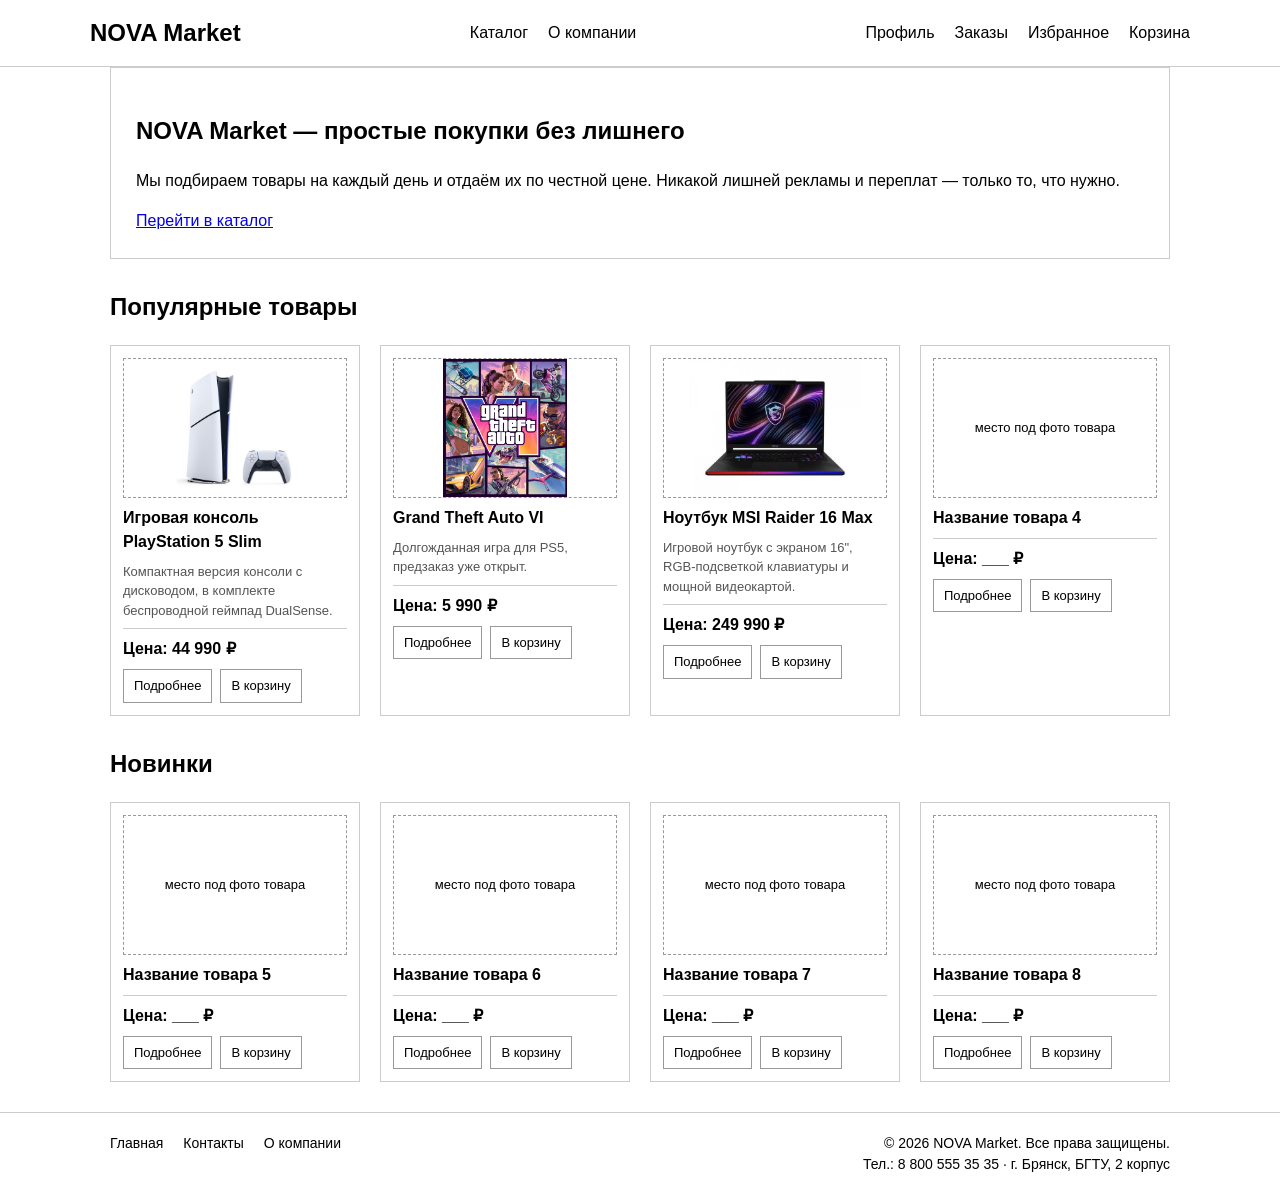
<file: index.html>
<!DOCTYPE html>
<html lang="ru">
<head>
  <meta charset="UTF-8">
  <title>NOVA Market — интернет-магазин</title>
  <link rel="stylesheet" href="style.css">
</head>
<body>

  <header class="site-header">
    <div class="container header-inner">
      <a href="index.html" class="logo">NOVA Market</a>

      <nav class="main-nav">
        <ul>
          <li><a href="catalog.html">Каталог</a></li>
          <li><a href="about.html">О компании</a></li>
        </ul>
      </nav>

      <div class="header-actions">
        <ul>
          <li><a href="#">Профиль</a></li>
          <li><a href="#">Заказы</a></li>
          <li><a href="#">Избранное</a></li>
          <li><a href="#">Корзина</a></li>
        </ul>
      </div>
    </div>
  </header>

  <main class="container">

    <section class="hero">
      <h1>NOVA Market — простые покупки без лишнего</h1>
      <p>
        Мы подбираем товары на каждый день и отдаём их по честной цене.
        Никакой лишней рекламы и переплат — только то, что нужно.
      </p>
      <a href="catalog.html">Перейти в каталог</a>
    </section>

    <section>
      <h2>Популярные товары</h2>
      <div class="product-grid">

        <div class="product-card">
          <div class="product-image"><img src="images/ps5.png" alt="PlayStation 5 Slim" width="200" height="140"></div>
          <div class="product-name">Игровая консоль PlayStation 5 Slim</div>
          <div class="product-description">Компактная версия консоли с дисководом, в комплекте беспроводной геймпад DualSense.</div>
          <div class="product-price">Цена: 44 990 ₽</div>
          <div class="product-actions"><a href="#">Подробнее</a> <a href="#">В корзину</a></div>
        </div>

        <div class="product-card">
          <div class="product-image"><img src="images/gta6.png" alt="Grand Theft Auto VI" width="200" height="140"></div>
          <div class="product-name">Grand Theft Auto VI</div>
          <div class="product-description">Долгожданная игра для PS5, предзаказ уже открыт.</div>
          <div class="product-price">Цена: 5 990 ₽</div>
          <div class="product-actions"><a href="#">Подробнее</a> <a href="#">В корзину</a></div>
        </div>

        <div class="product-card">
          <div class="product-image"><img src="images/msi-raider16max.png" alt="MSI Raider 16 Max" width="200" height="140"></div>
          <div class="product-name">Ноутбук MSI Raider 16 Max</div>
          <div class="product-description">Игровой ноутбук с экраном 16", RGB-подсветкой клавиатуры и мощной видеокартой.</div>
          <div class="product-price">Цена: 249 990 ₽</div>
          <div class="product-actions"><a href="#">Подробнее</a> <a href="#">В корзину</a></div>
        </div>

        <div class="product-card">
          <div class="product-image">место под фото товара</div>
          <div class="product-name">Название товара 4</div>
          <div class="product-price">Цена: ___ ₽</div>
          <div class="product-actions"><a href="#">Подробнее</a> <a href="#">В корзину</a></div>
        </div>

      </div>
    </section>

    <section>
      <h2>Новинки</h2>
      <div class="product-grid">

        <div class="product-card">
          <div class="product-image">место под фото товара</div>
          <div class="product-name">Название товара 5</div>
          <div class="product-price">Цена: ___ ₽</div>
          <div class="product-actions"><a href="#">Подробнее</a> <a href="#">В корзину</a></div>
        </div>

        <div class="product-card">
          <div class="product-image">место под фото товара</div>
          <div class="product-name">Название товара 6</div>
          <div class="product-price">Цена: ___ ₽</div>
          <div class="product-actions"><a href="#">Подробнее</a> <a href="#">В корзину</a></div>
        </div>

        <div class="product-card">
          <div class="product-image">место под фото товара</div>
          <div class="product-name">Название товара 7</div>
          <div class="product-price">Цена: ___ ₽</div>
          <div class="product-actions"><a href="#">Подробнее</a> <a href="#">В корзину</a></div>
        </div>

        <div class="product-card">
          <div class="product-image">место под фото товара</div>
          <div class="product-name">Название товара 8</div>
          <div class="product-price">Цена: ___ ₽</div>
          <div class="product-actions"><a href="#">Подробнее</a> <a href="#">В корзину</a></div>
        </div>

      </div>
    </section>

  </main>

  <footer class="site-footer">
    <div class="container footer-inner">
      <nav class="footer-nav">
        <ul>
          <li><a href="index.html">Главная</a></li>
          <li><a href="contacts.html">Контакты</a></li>
          <li><a href="about.html">О компании</a></li>
        </ul>
      </nav>
      <div class="footer-info">
        © 2026 NOVA Market. Все права защищены.<br>
        Тел.: 8 800 555 35 35 · г. Брянск, БГТУ, 2 корпус
      </div>
    </div>
  </footer>

</body>
</html>
</file>
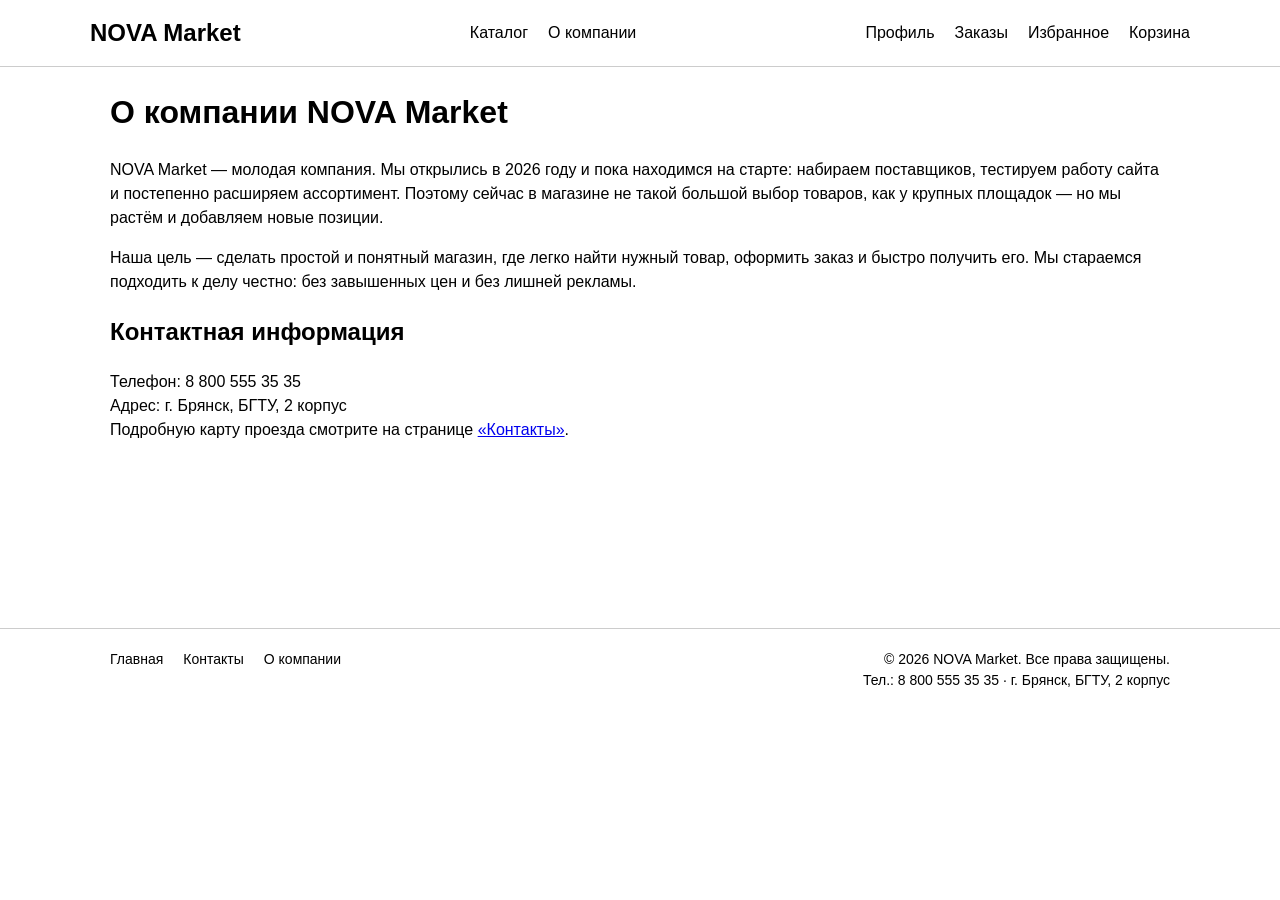
<file: about.html>
<!DOCTYPE html>
<html lang="ru">
<head>
  <meta charset="UTF-8">
  <title>О компании — NOVA Market</title>
  <link rel="stylesheet" href="style.css">
</head>
<body>

  <header class="site-header">
    <div class="container header-inner">
      <a href="index.html" class="logo">NOVA Market</a>

      <nav class="main-nav">
        <ul>
          <li><a href="catalog.html">Каталог</a></li>
          <li><a href="about.html">О компании</a></li>
        </ul>
      </nav>

      <div class="header-actions">
        <ul>
          <li><a href="#">Профиль</a></li>
          <li><a href="#">Заказы</a></li>
          <li><a href="#">Избранное</a></li>
          <li><a href="#">Корзина</a></li>
        </ul>
      </div>
    </div>
  </header>

  <main class="container">

    <h1>О компании NOVA Market</h1>

    <p>
      NOVA Market — молодая компания. Мы открылись в 2026 году и пока
      находимся на старте: набираем поставщиков, тестируем работу сайта
      и постепенно расширяем ассортимент. Поэтому сейчас в магазине не
      такой большой выбор товаров, как у крупных площадок — но мы
      растём и добавляем новые позиции.
    </p>

    <p>
      Наша цель — сделать простой и понятный магазин, где легко найти
      нужный товар, оформить заказ и быстро получить его. Мы стараемся
      подходить к делу честно: без завышенных цен и без лишней
      рекламы.
    </p>

    <h2>Контактная информация</h2>
    <p>
      Телефон: 8 800 555 35 35<br>
      Адрес: г. Брянск, БГТУ, 2 корпус<br>
      Подробную карту проезда смотрите на странице
      <a href="contacts.html">«Контакты»</a>.
    </p>

  </main>

  <footer class="site-footer">
    <div class="container footer-inner">
      <nav class="footer-nav">
        <ul>
          <li><a href="index.html">Главная</a></li>
          <li><a href="contacts.html">Контакты</a></li>
          <li><a href="about.html">О компании</a></li>
        </ul>
      </nav>
      <div class="footer-info">
        © 2026 NOVA Market. Все права защищены.<br>
        Тел.: 8 800 555 35 35 · г. Брянск, БГТУ, 2 корпус
      </div>
    </div>
  </footer>

</body>
</html>
</file>
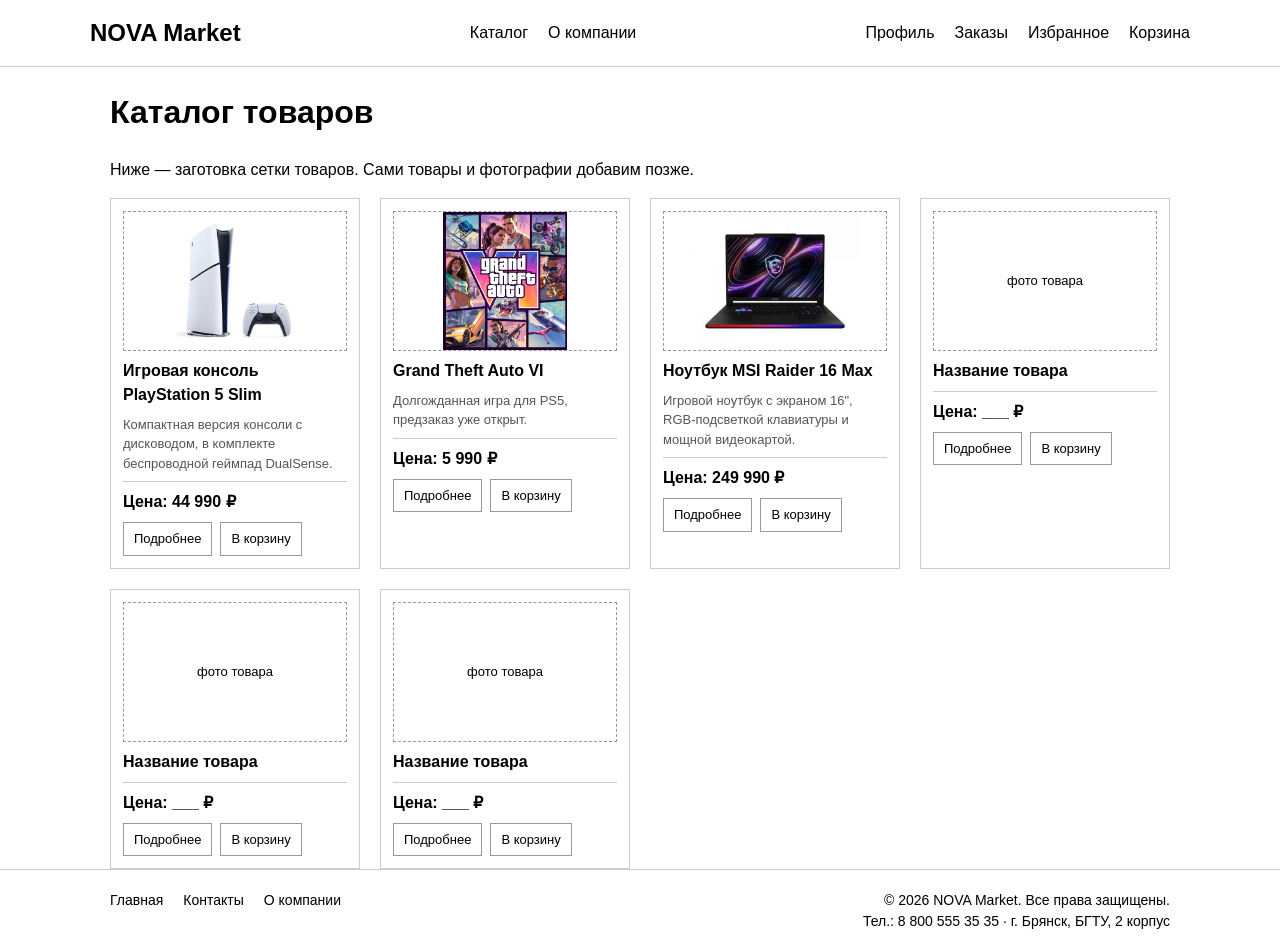
<file: catalog.html>
<!DOCTYPE html>
<html lang="ru">
<head>
  <meta charset="UTF-8">
  <title>Каталог товаров — NOVA Market</title>
  <link rel="stylesheet" href="style.css">
</head>
<body>

  <header class="site-header">
    <div class="container header-inner">
      <a href="index.html" class="logo">NOVA Market</a>

      <nav class="main-nav">
        <ul>
          <li><a href="catalog.html">Каталог</a></li>
          <li><a href="about.html">О компании</a></li>
        </ul>
      </nav>

      <div class="header-actions">
        <ul>
          <li><a href="#">Профиль</a></li>
          <li><a href="#">Заказы</a></li>
          <li><a href="#">Избранное</a></li>
          <li><a href="#">Корзина</a></li>
        </ul>
      </div>
    </div>
  </header>

  <main class="container">

    <h1>Каталог товаров</h1>
    <p>Ниже — заготовка сетки товаров. Сами товары и фотографии добавим позже.</p>

    <div class="product-grid">

      <div class="product-card">
        <div class="product-image"><img src="images/ps5.png" alt="PlayStation 5 Slim" width="200" height="140"></div>
        <div class="product-name">Игровая консоль PlayStation 5 Slim</div>
        <div class="product-description">Компактная версия консоли с дисководом, в комплекте беспроводной геймпад DualSense.</div>
        <div class="product-price">Цена: 44 990 ₽</div>
        <div class="product-actions"><a href="#">Подробнее</a> <a href="#">В корзину</a></div>
      </div>

      <div class="product-card">
        <div class="product-image"><img src="images/gta6.png" alt="Grand Theft Auto VI" width="200" height="140"></div>
        <div class="product-name">Grand Theft Auto VI</div>
        <div class="product-description">Долгожданная игра для PS5, предзаказ уже открыт.</div>
        <div class="product-price">Цена: 5 990 ₽</div>
        <div class="product-actions"><a href="#">Подробнее</a> <a href="#">В корзину</a></div>
      </div>

      <div class="product-card">
        <div class="product-image"><img src="images/msi-raider16max.png" alt="MSI Raider 16 Max" width="200" height="140"></div>
        <div class="product-name">Ноутбук MSI Raider 16 Max</div>
        <div class="product-description">Игровой ноутбук с экраном 16", RGB-подсветкой клавиатуры и мощной видеокартой.</div>
        <div class="product-price">Цена: 249 990 ₽</div>
        <div class="product-actions"><a href="#">Подробнее</a> <a href="#">В корзину</a></div>
      </div>

      <div class="product-card">
        <div class="product-image">фото товара</div>
        <div class="product-name">Название товара</div>
        <div class="product-price">Цена: ___ ₽</div>
        <div class="product-actions"><a href="#">Подробнее</a> <a href="#">В корзину</a></div>
      </div>

      <div class="product-card">
        <div class="product-image">фото товара</div>
        <div class="product-name">Название товара</div>
        <div class="product-price">Цена: ___ ₽</div>
        <div class="product-actions"><a href="#">Подробнее</a> <a href="#">В корзину</a></div>
      </div>

      <div class="product-card">
        <div class="product-image">фото товара</div>
        <div class="product-name">Название товара</div>
        <div class="product-price">Цена: ___ ₽</div>
        <div class="product-actions"><a href="#">Подробнее</a> <a href="#">В корзину</a></div>
      </div>

    </div>

  </main>

  <footer class="site-footer">
    <div class="container footer-inner">
      <nav class="footer-nav">
        <ul>
          <li><a href="index.html">Главная</a></li>
          <li><a href="contacts.html">Контакты</a></li>
          <li><a href="about.html">О компании</a></li>
        </ul>
      </nav>
      <div class="footer-info">
        © 2026 NOVA Market. Все права защищены.<br>
        Тел.: 8 800 555 35 35 · г. Брянск, БГТУ, 2 корпус
      </div>
    </div>
  </footer>

</body>
</html>
</file>
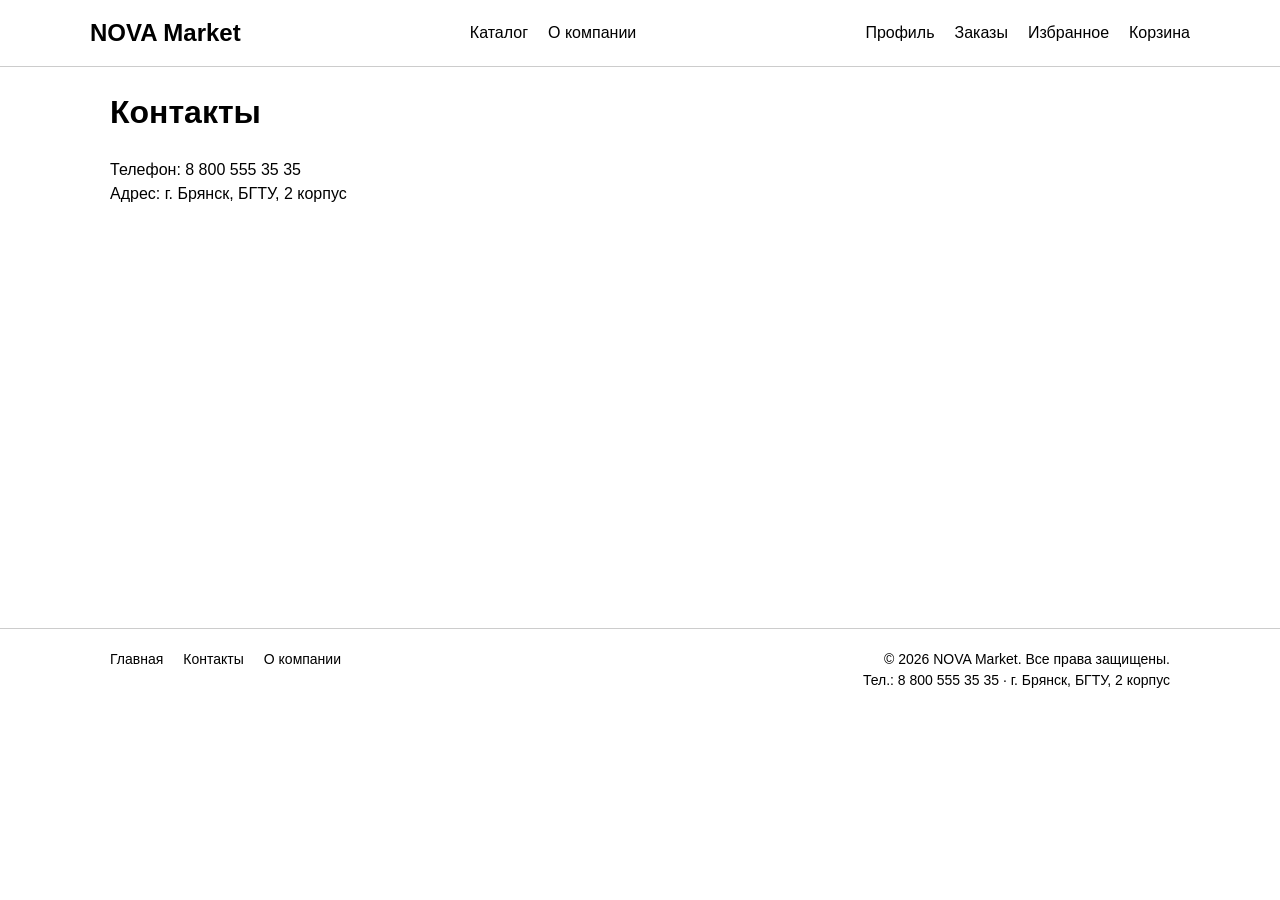
<file: contacts.html>
<!DOCTYPE html>
<html lang="ru">
<head>
  <meta charset="UTF-8">
  <title>Контакты — NOVA Market</title>
  <link rel="stylesheet" href="style.css">
</head>
<body>

  <header class="site-header">
    <div class="container header-inner">
      <a href="index.html" class="logo">NOVA Market</a>

      <nav class="main-nav">
        <ul>
          <li><a href="catalog.html">Каталог</a></li>
          <li><a href="about.html">О компании</a></li>
        </ul>
      </nav>

      <div class="header-actions">
        <ul>
          <li><a href="#">Профиль</a></li>
          <li><a href="#">Заказы</a></li>
          <li><a href="#">Избранное</a></li>
          <li><a href="#">Корзина</a></li>
        </ul>
      </div>
    </div>
  </header>

  <main class="container">

    <h1>Контакты</h1>

    <p>
      Телефон: 8 800 555 35 35<br>
      Адрес: г. Брянск, БГТУ, 2 корпус
    </p>

  </main>

  <footer class="site-footer">
    <div class="container footer-inner">
      <nav class="footer-nav">
        <ul>
          <li><a href="index.html">Главная</a></li>
          <li><a href="contacts.html">Контакты</a></li>
          <li><a href="about.html">О компании</a></li>
        </ul>
      </nav>
      <div class="footer-info">
        © 2026 NOVA Market. Все права защищены.<br>
        Тел.: 8 800 555 35 35 · г. Брянск, БГТУ, 2 корпус
      </div>
    </div>
  </footer>

</body>
</html>
</file>
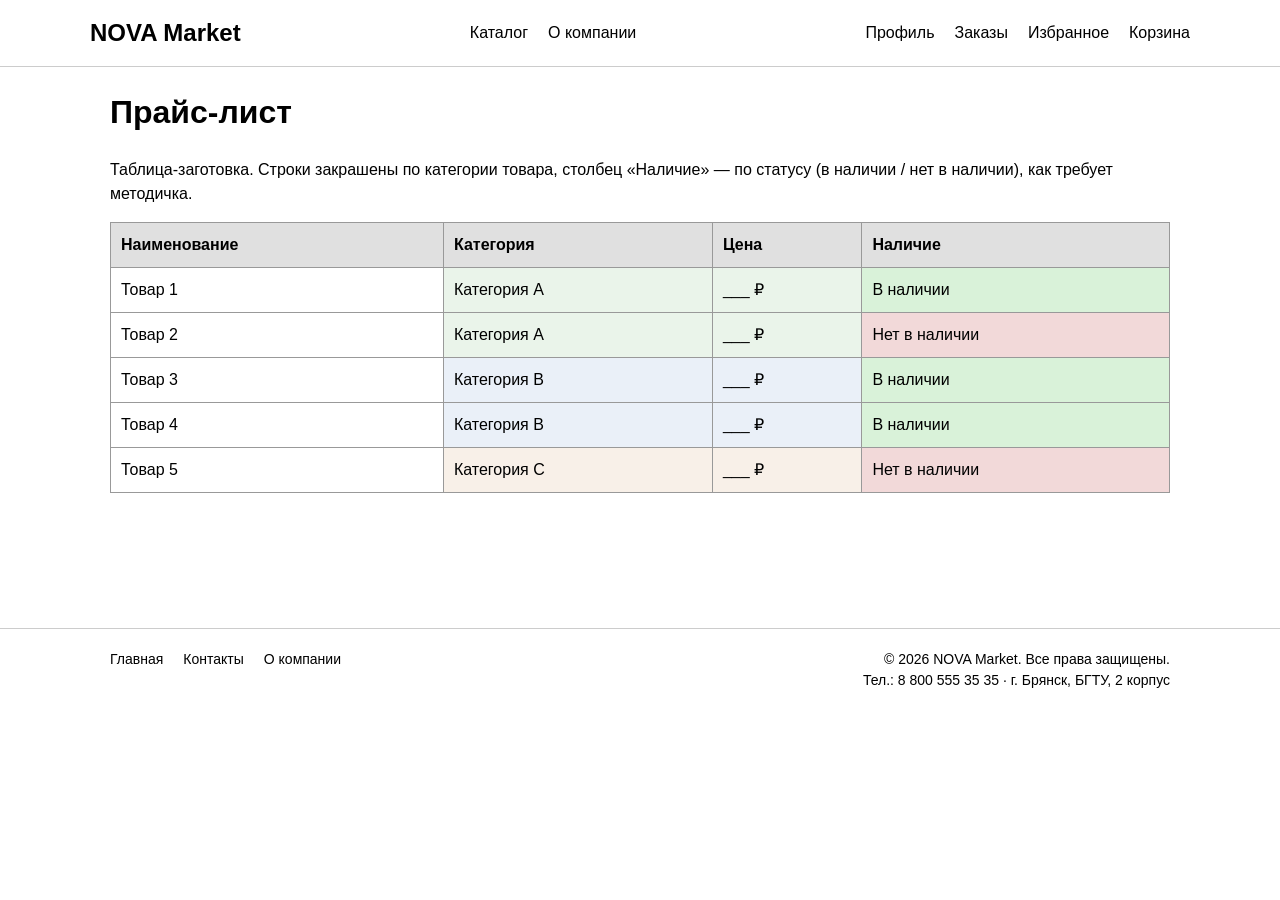
<file: price.html>
<!DOCTYPE html>
<html lang="ru">
<head>
  <meta charset="UTF-8">
  <title>Прайс-лист — NOVA Market</title>
  <link rel="stylesheet" href="style.css">
</head>
<body>

  <header class="site-header">
    <div class="container header-inner">
      <a href="index.html" class="logo">NOVA Market</a>

      <nav class="main-nav">
        <ul>
          <li><a href="catalog.html">Каталог</a></li>
          <li><a href="about.html">О компании</a></li>
        </ul>
      </nav>

      <div class="header-actions">
        <ul>
          <li><a href="#">Профиль</a></li>
          <li><a href="#">Заказы</a></li>
          <li><a href="#">Избранное</a></li>
          <li><a href="#">Корзина</a></li>
        </ul>
      </div>
    </div>
  </header>

  <main class="container">

    <h1>Прайс-лист</h1>
    <p>
      Таблица-заготовка. Строки закрашены по категории товара, столбец
      «Наличие» — по статусу (в наличии / нет в наличии), как требует
      методичка.
    </p>

    <table class="price-table">
      <thead>
        <tr>
          <th>Наименование</th>
          <th>Категория</th>
          <th>Цена</th>
          <th>Наличие</th>
        </tr>
      </thead>
      <tbody>
        <tr class="category-a">
          <td>Товар 1</td>
          <td class="price-cell">Категория A</td>
          <td class="price-cell">___ ₽</td>
          <td class="status-in-stock">В наличии</td>
        </tr>
        <tr class="category-a">
          <td>Товар 2</td>
          <td class="price-cell">Категория A</td>
          <td class="price-cell">___ ₽</td>
          <td class="status-out-stock">Нет в наличии</td>
        </tr>
        <tr class="category-b">
          <td>Товар 3</td>
          <td class="price-cell">Категория B</td>
          <td class="price-cell">___ ₽</td>
          <td class="status-in-stock">В наличии</td>
        </tr>
        <tr class="category-b">
          <td>Товар 4</td>
          <td class="price-cell">Категория B</td>
          <td class="price-cell">___ ₽</td>
          <td class="status-in-stock">В наличии</td>
        </tr>
        <tr class="category-c">
          <td>Товар 5</td>
          <td class="price-cell">Категория C</td>
          <td class="price-cell">___ ₽</td>
          <td class="status-out-stock">Нет в наличии</td>
        </tr>
      </tbody>
    </table>

  </main>

  <footer class="site-footer">
    <div class="container footer-inner">
      <nav class="footer-nav">
        <ul>
          <li><a href="index.html">Главная</a></li>
          <li><a href="contacts.html">Контакты</a></li>
          <li><a href="about.html">О компании</a></li>
        </ul>
      </nav>
      <div class="footer-info">
        © 2026 NOVA Market. Все права защищены.<br>
        Тел.: 8 800 555 35 35 · г. Брянск, БГТУ, 2 корпус
      </div>
    </div>
  </footer>

</body>
</html>
</file>
<file: style.css>
/* style.css
   Это разметка-заготовка (шаблон) для лабораторной работы.
   Здесь ТОЛЬКО правила расположения блоков (flex/grid), без цветового
   оформления и дизайна — задание требует структуру, а не "красоту".
*/

* {
  box-sizing: border-box;
}

body {
  margin: 0;
  font-family: Arial, Helvetica, sans-serif;
  line-height: 1.5;
}

.container {
  max-width: 1100px;
  margin: 0 auto;
  padding: 0 20px;
}

/* ---------- Шапка сайта ---------- */

header.site-header {
  border-bottom: 1px solid #ccc;
}

.header-inner {
  display: flex;
  align-items: center;
  justify-content: space-between;
  flex-wrap: wrap;
  padding: 15px 0;
  gap: 15px;
}

.logo {
  font-size: 24px;
  font-weight: bold;
  text-decoration: none;
  color: inherit;
  white-space: nowrap;
}

nav.main-nav ul {
  list-style: none;
  display: flex;
  gap: 20px;
  margin: 0;
  padding: 0;
  flex-wrap: wrap;
}

nav.main-nav a {
  text-decoration: none;
  color: inherit;
}

.header-actions ul {
  list-style: none;
  display: flex;
  gap: 20px;
  margin: 0;
  padding: 0;
  flex-wrap: wrap;
}

.header-actions a {
  text-decoration: none;
  color: inherit;
}

/* ---------- Общий контент ---------- */

main {
  padding: 30px 0;
  min-height: 60vh;
}

.hero {
  border: 1px solid #ccc;
  padding: 25px;
  margin-bottom: 30px;
}

section {
  margin-bottom: 30px;
}

/* ---------- Сетка товаров (плашки) ---------- */

.product-grid {
  display: grid;
  grid-template-columns: repeat(auto-fill, minmax(200px, 1fr));
  gap: 20px;
}

.product-card {
  border: 1px solid #ccc;
  padding: 12px;
  display: flex;
  flex-direction: column;
  gap: 8px;
  min-width: 0;
  overflow: hidden;
}

.product-card .product-image {
  border: 1px dashed #999;
  height: 140px;
  width: 100%;
  min-width: 0;
  display: flex;
  align-items: center;
  justify-content: center;
  text-align: center;
  font-size: 13px;
  overflow: hidden;
}

.product-card .product-image img {
  display: block;
  width: auto;
  height: auto;
  max-width: 100%;
  max-height: 100%;
  object-fit: contain;
}

.product-card .product-name {
  font-weight: bold;
}

.product-card .product-description {
  font-size: 13px;
  color: #555;
}

.product-card .product-price {
  /* Отдельный блок под цену — заготовка, как просили */
  border-top: 1px solid #ccc;
  padding-top: 8px;
  font-weight: bold;
}

.product-card .product-actions {
  display: flex;
  flex-wrap: wrap;
  gap: 8px;
}

.product-card .product-actions a {
  display: inline-block;
  border: 1px solid #999;
  padding: 6px 10px;
  text-decoration: none;
  color: inherit;
  font-size: 13px;
}

/* ---------- Таблица прайс-листа ---------- */

table.price-table {
  width: 100%;
  border-collapse: collapse;
}

table.price-table th,
table.price-table td {
  border: 1px solid #999;
  padding: 10px;
  text-align: left;
}

table.price-table thead th {
  background-color: #e0e0e0;
}

/* цветовая маркировка типов ячеек/строк прайс-листа */
tr.category-a td.price-cell {
  background-color: #eaf4ea; /* категория A */
}

tr.category-b td.price-cell {
  background-color: #eaf0f8; /* категория B */
}

tr.category-c td.price-cell {
  background-color: #f8f0e8; /* категория C */
}

.status-in-stock {
  background-color: #d9f2d9;
}

.status-out-stock {
  background-color: #f2d9d9;
}

/* ---------- Подвал ---------- */

footer.site-footer {
  border-top: 1px solid #ccc;
  padding: 20px 0;
  font-size: 14px;
}

.footer-inner {
  display: flex;
  justify-content: space-between;
  align-items: flex-start;
  flex-wrap: wrap;
  gap: 15px;
}

.footer-nav ul {
  list-style: none;
  display: flex;
  gap: 20px;
  margin: 0;
  padding: 0;
  flex-wrap: wrap;
}

.footer-nav a {
  text-decoration: none;
  color: inherit;
}

.footer-info {
  text-align: right;
}
</file>
